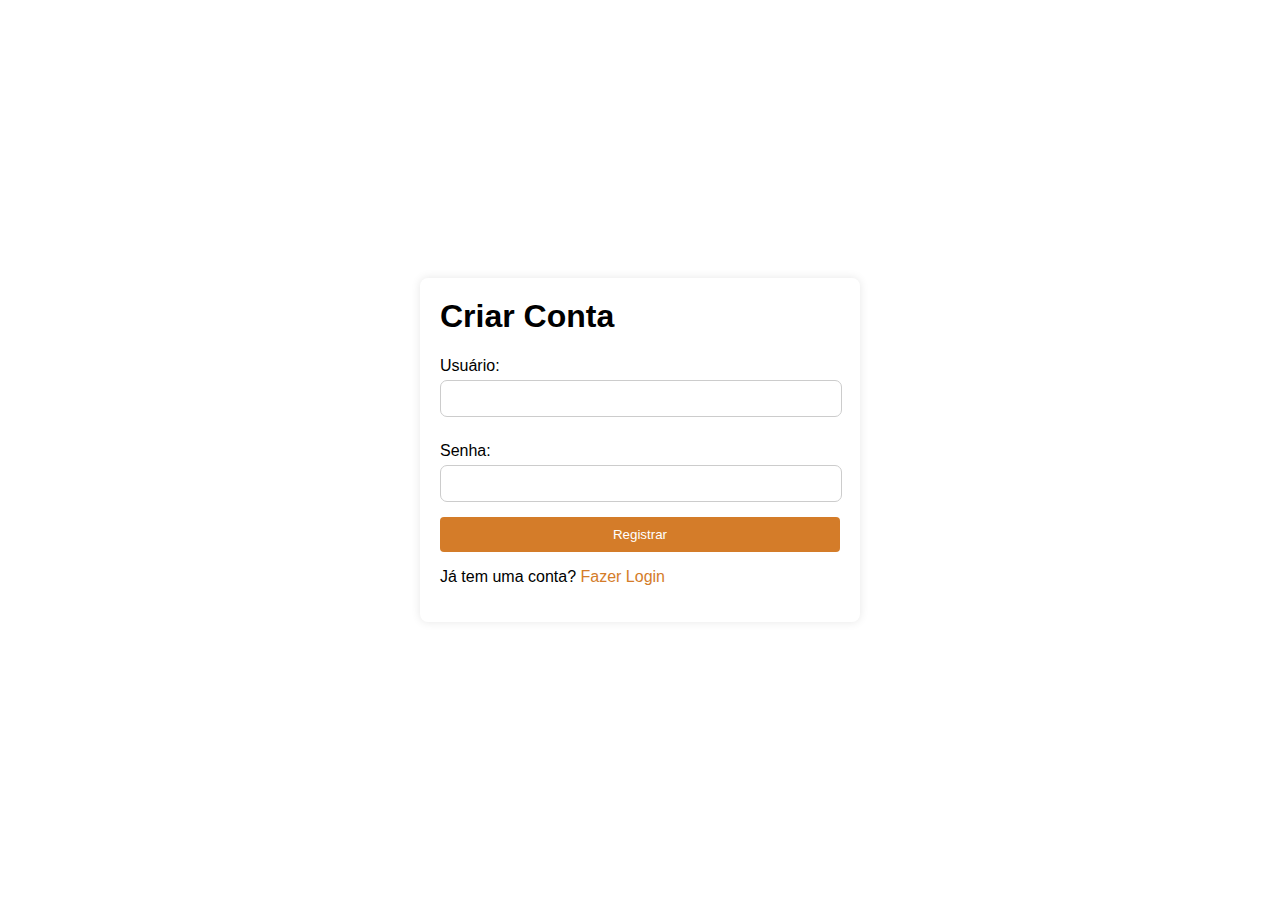
<file: contas.html>
<!DOCTYPE html>
<html lang="pt-br">
<head>
    <meta charset="UTF-8">
    <meta name="viewport" content="width=device-width, initial-scale=1.0">
    <title>Registro</title>
    <link rel="stylesheet" href="entrar.css">
</head>
<body>
    <div class="container">
        <h1>Criar Conta</h1>
        <form id="registerForm">
            <label for="newUsername">Usuário:</label>
            <input type="text" id="newUsername" name="username" required>
            <label for="newPassword">Senha:</label>
            <input type="password" id="newPassword" name="password" required>
            <button type="submit">Registrar</button>
        </form>
        <p>Já tem uma conta? <a href="login.html">Fazer Login</a></p>
    </div>
    <script>
        document.getElementById('registerForm').addEventListener('submit', function(event) {
            event.preventDefault();
            // Simulação de registro bem-sucedido
            window.location.href = 'index.html'; // Redireciona para a página de boas-vindas
        });
    </script>
</body>
</html>
</file>
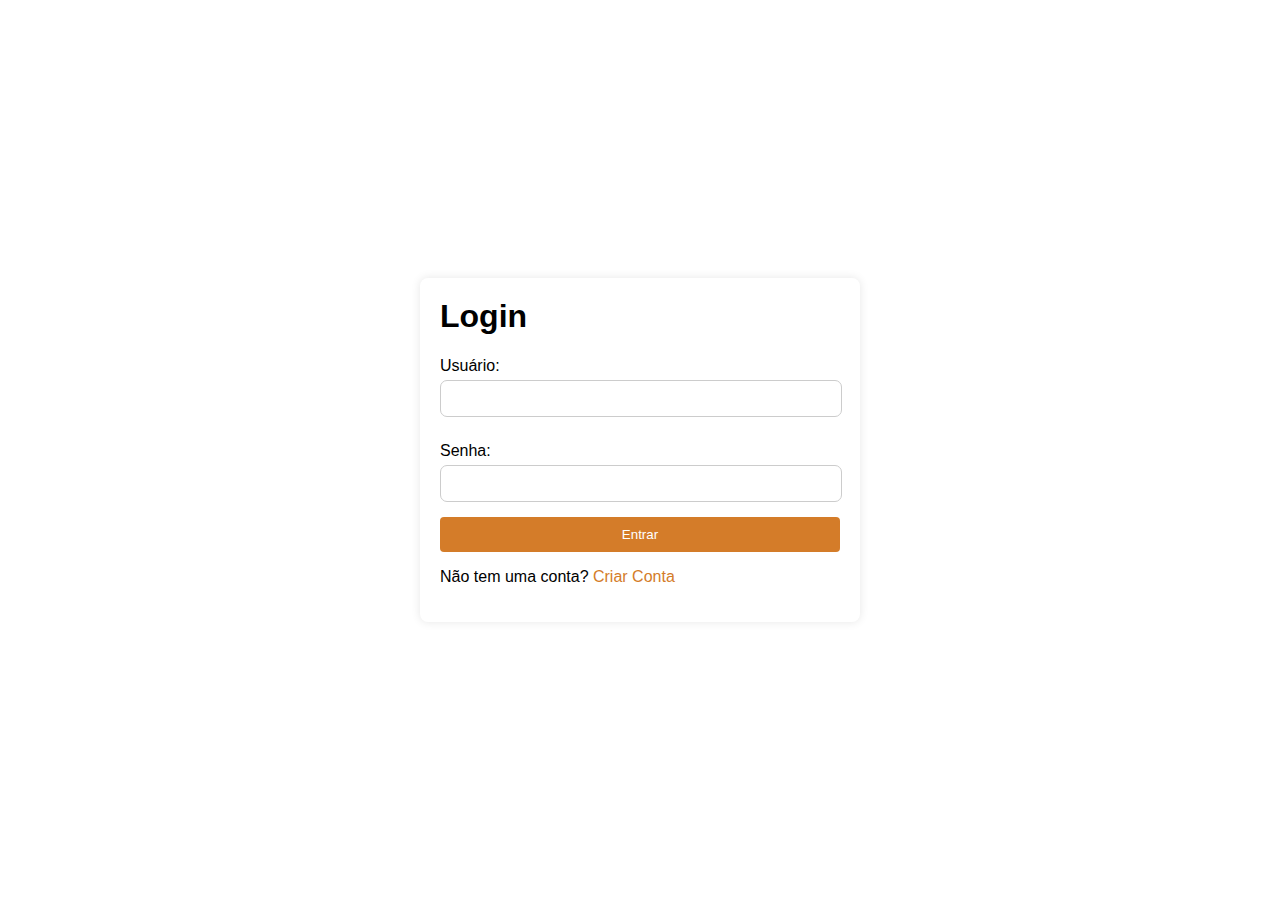
<file: login.html>
<!DOCTYPE html>
<html lang="pt-br">
<head>
    <meta charset="UTF-8">
    <meta name="viewport" content="width=device-width, initial-scale=1.0">
    <title>Login</title>
    <link rel="stylesheet" href="entrar.css">
</head>
<body>
    <div class="container">
        <h1>Login</h1>
        <form id="loginForm">
            <label for="username">Usuário:</label>
            <input type="text" id="username" name="username" required>
            <label for="password">Senha:</label>
            <input type="password" id="password" name="password" required>
            <button type="submit">Entrar</button>
        </form>
        <p>Não tem uma conta? <a href="contas.html">Criar Conta</a></p>
    </div>
    <script>
        document.getElementById('loginForm').addEventListener('submit', function(event) {
            event.preventDefault();
            // Simulação de login bem-sucedido
            window.location.href = 'index.html'; // Redireciona para a página de boas-vindas
        });
    </script>
</body>
</html>
</file>
<file: entrar.css>
/* Página de conta ou login*/

body {
    font-family: Arial, sans-serif;
    background-color: rgba(255, 255, 255, 0.918);
    display: flex;
    justify-content: center;
    align-items: center;
    height: 100vh;
    margin: 0;
}

.container {
    background: rgb(255, 255, 255);
    padding: 20px;
    border-radius: 8px;
    box-shadow: 0 0 10px rgba(0, 0, 0, 0.1);
    max-width: 400px;
    width: 100%;
}

h1 {
    margin-top: 0;
}

label {
    display: block;
    margin: 10px 0 5px;
}

input[type="text"],
input[type="password"] {
    width: 95%;
    padding: 10px;
    margin-bottom: 15px;
    border: 1px solid #ccc;
    border-radius: 7px;
}

button {
    background-color: rgb(212, 124, 41);
    color: #fff;
    border: none;
    padding: 10px 15px;
    border-radius: 4px;
    cursor: pointer;
    width: 100%;
}

button:hover {
    background-color: rgb(212, 124, 41);
}

a {
    color: rgb(212, 124, 41);
    text-decoration: none;
}

a:hover {
    text-decoration: underline;
}
</file>
